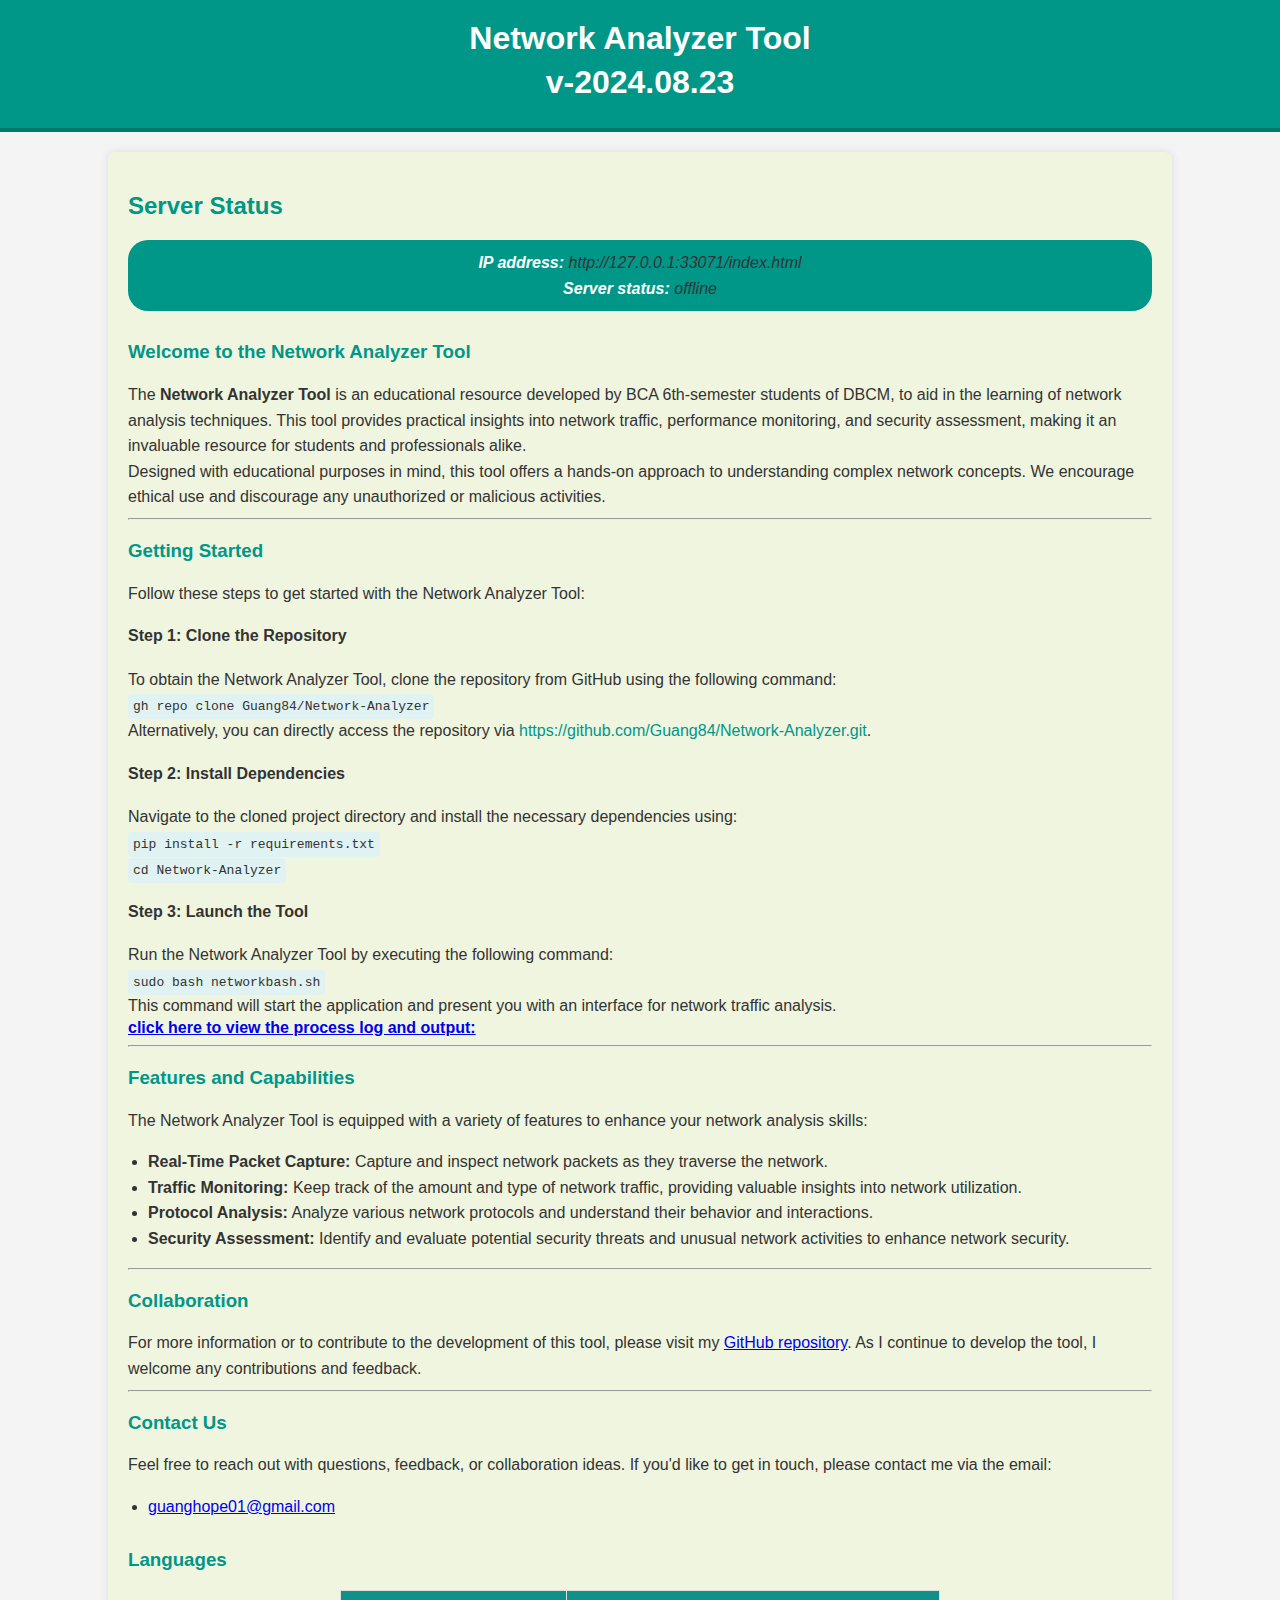
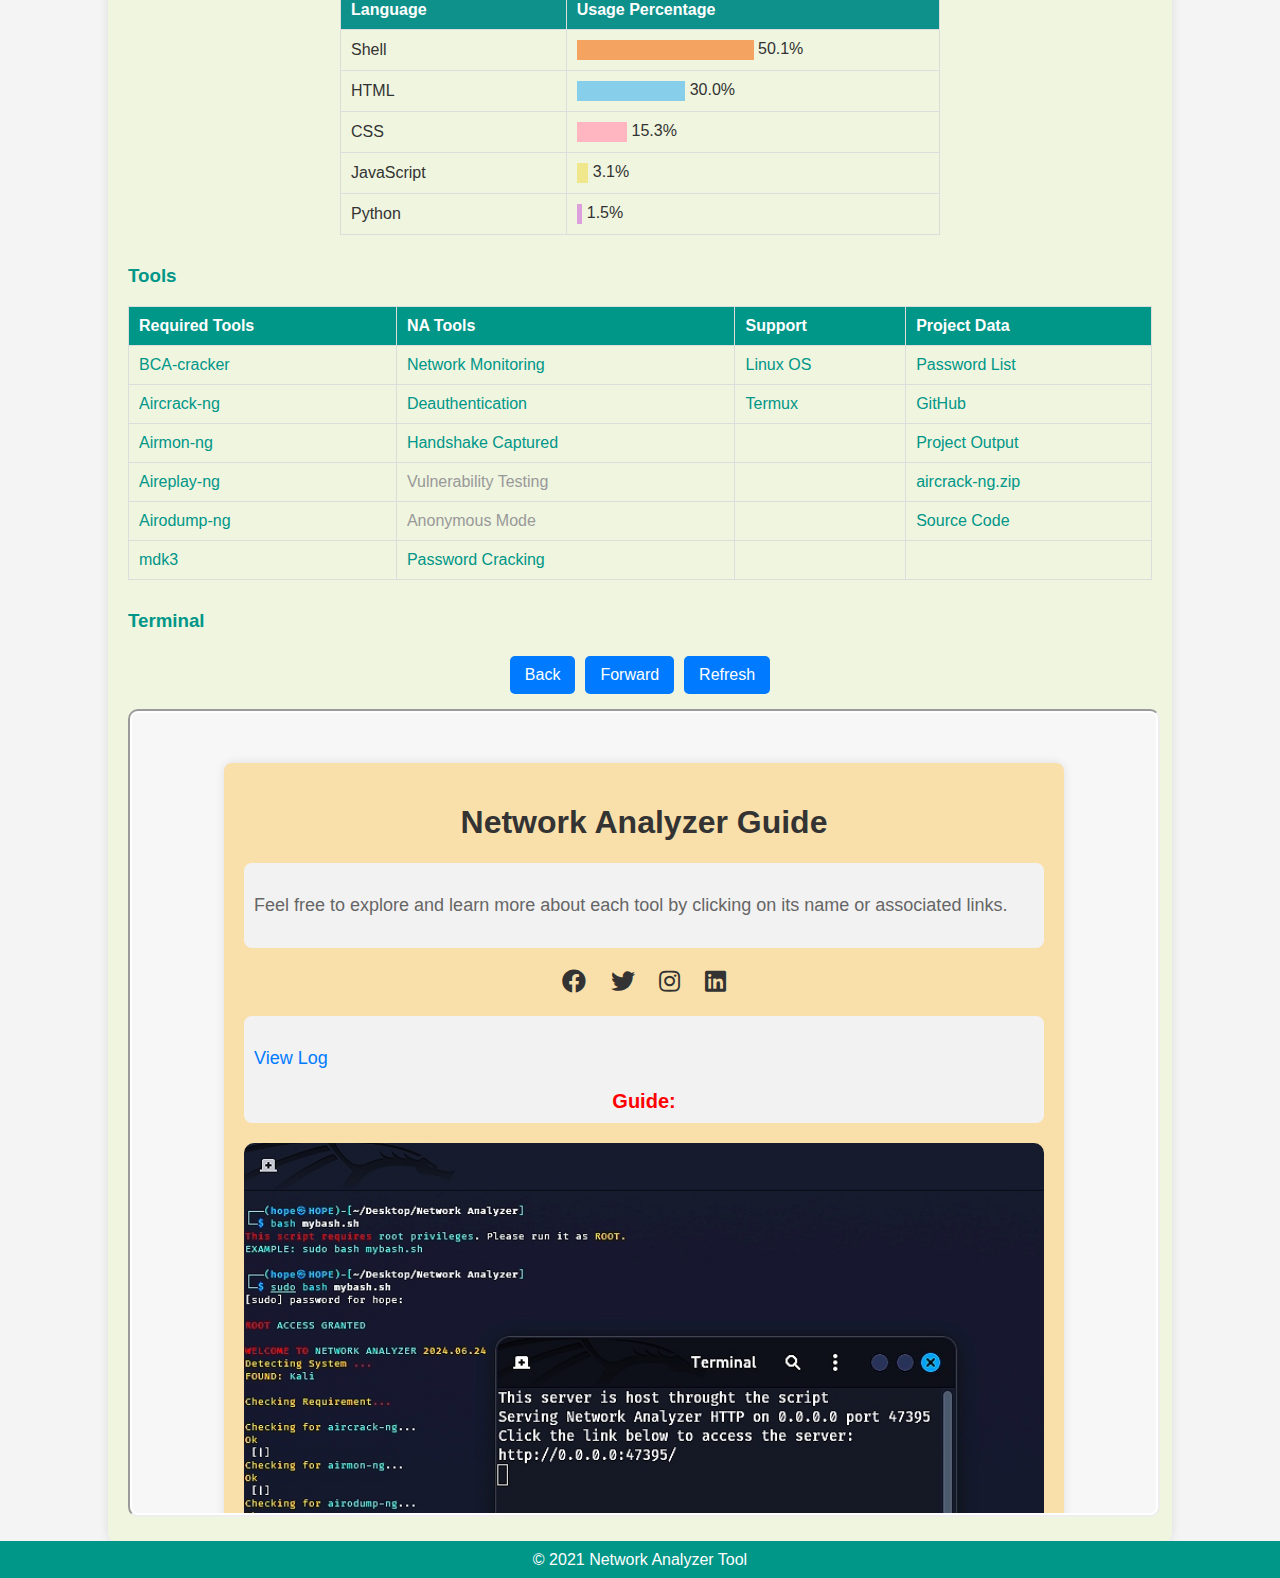
<file: index.html>
<!DOCTYPE html>
<html lang="en">
<head>
    <meta charset="UTF-8">
    <meta name="viewport" content="width=device-width, initial-scale=1.0">
    <title>Network Analyzer Tool</title>
    <link rel="icon" href="./icon/hammer.jpg" type="image/x-icon">
    <link rel="stylesheet" href="./static/css/index.css">
    <link rel="stylesheet" href="./static/css/frame1.css">
    <link rel="stylesheet" href="./static/css/all.css">

</head>
<body>
    <header class="d-flex justify-content-between py-3">
        <h1 class="h3">Network Analyzer Tool
            <p><b>v-</b>2024.08.23</p>
        </h1>
    </header>

    <div class="container">
        <section class="status">
            <h2>Server Status</h2>
            <address id="Status">
                <p><strong>IP address:</strong> <span id="ipadd" class="state"></span></p>
                <p><strong>Server status:</strong> <span id="bstate" class="state"></span></p>
                <script>
                    function getCurrentURL() {
                        return window.location.href;
                    }

                    function checkBrowserStatus() {
                        if (window.location.hostname === "localhost" || window.location.hostname === "127.0.0.1" || window.location.protocol === "file:") {
                            return "offline";
                        } else {
                            return "online";
                        }
                    }

                    function updateInfo() {
                        document.getElementById("ipadd").textContent = getCurrentURL();
                        document.getElementById("bstate").textContent = checkBrowserStatus();
                    }

                    window.onload = updateInfo;
                </script>
            </address>
        </section>
        <section class="application">
            <h3>Welcome to the Network Analyzer Tool</h3>
            <p>The <strong>Network Analyzer Tool</strong> is an educational resource developed by BCA 6th-semester students of DBCM, to aid in the learning of network analysis techniques. This tool provides practical insights into network traffic, performance monitoring, and security assessment, making it an invaluable resource for students and professionals alike.</p>
            <p>Designed with educational purposes in mind, this tool offers a hands-on approach to understanding complex network concepts. We encourage ethical use and discourage any unauthorized or malicious activities.</p>
            <hr>
            <h3>Getting Started</h3>
            <p>Follow these steps to get started with the Network Analyzer Tool:</p>
            <h4>Step 1: Clone the Repository</h4>
            <p>To obtain the Network Analyzer Tool, clone the repository from GitHub using the following command:</p>
            <p class="gitcmd">
                <code>gh repo clone Guang84/Network-Analyzer</code><br> 
                Alternatively, you can directly access the repository via
                <a href="https://github.com/Guang84/Network-Analyzer.git" target="_blank">https://github.com/Guang84/Network-Analyzer.git</a>.
            </p>
            <h4>Step 2: Install Dependencies</h4>
            <p>Navigate to the cloned project directory and install the necessary dependencies using:</p>
            <p class="gitcmd">
                <code>pip install -r requirements.txt</code><br>
                <code>cd Network-Analyzer</code>
            </p>
            <h4>Step 3: Launch the Tool</h4>
            <p>Run the Network Analyzer Tool by executing the following command:</p>
            <p class="gitcmd">
                <code>sudo bash networkbash.sh</code>
            </p>
            <p>This command will start the application and present you with an interface for network traffic analysis.</p>
            <a href="#frame1"><b>click here to view the process log and output:</b></a>
            <hr>
            <h3>Features and Capabilities</h3>
            <p>The Network Analyzer Tool is equipped with a variety of features to enhance your network analysis skills:</p>
            <ul>
                <li><strong>Real-Time Packet Capture:</strong> Capture and inspect network packets as they traverse the network.</li>
                <li><strong>Traffic Monitoring:</strong> Keep track of the amount and type of network traffic, providing valuable insights into network utilization.</li>
                <li><strong>Protocol Analysis:</strong> Analyze various network protocols and understand their behavior and interactions.</li>
                <li><strong>Security Assessment:</strong> Identify and evaluate potential security threats and unusual network activities to enhance network security.</li>
            </ul>
            <hr>
            <h3>Collaboration</h3>
            <p>For more information or to contribute to the development of this tool, please visit my <a href="https://github.com/Guang84?tab=repositories" target="_blank">GitHub repository</a>. As I continue to develop the tool, I welcome any contributions and feedback.</p>
            <hr>
            <h3>Contact Us</h3>
            <p>Feel free to reach out with questions, feedback, or collaboration ideas. If you'd like to get in touch, please contact  me via the  email:</p>
            <ul>
                <li><a href="mailto:guanghope01@gmail.com" class="email">guanghope01@gmail.com</a></li>
            </ul>
        </section>
        <section class="languages-section">
            <h3>Languages</h3>
            <table class="languages">
                <thead>
                    <tr>
                        <th>Language</th>
                        <th>Usage Percentage</th>
                    </tr>
                </thead>
                <tbody>
                    <tr>
                        <td>Shell</td>
                        <td><span class="shell"></span> 50.1%</td>
                    </tr>
                    <tr>
                        <td>HTML</td>
                        <td><span class="html"></span> 30.0%</td>
                    </tr>
                    <tr>
                        <td>CSS</td>
                        <td><span class="css"></span> 15.3%</td>
                    </tr>
                    <tr>
                        <td>JavaScript</td>
                        <td><span class="javascript"></span> 3.1%</td>
                    </tr>
                    <tr>
                        <td>Python</td>
                        <td><span class="python"></span> 1.5%</td>
                    </tr>
                </tbody>
            </table>
        </section>

        <section class="tools-section">
            <h3>Tools</h3>
            <table>
                <thead>
                    <tr>
                        <th>Required Tools</th>
                        <th>NA Tools</th>
                        <th>Support</th>
                        <th>Project Data</th>
                    </tr>
                </thead>
                <tbody>
                    <tr>
                        <td><a href="./BCA cracker/bcacrack.html" target="frame1">BCA-cracker</a></td>
                        <td><a href="https://www.aircrack-ng.org/doku.php?id=airmon-ng" target="_blank">Network Monitoring</a></td>
                        <td><a href="https://www.linux.org/pages/download/" target="_blank">Linux OS</a></td>
                        <td><a href="./public/vulnarability testing/" target="frame1">Password List</a></td>
                    </tr>
                    <tr>
                        <td><a href="https://www.kali.org/tools/aircrack-ng/" target="frame1">Aircrack-ng</a></td>
                        <td><a href="https://www.aircrack-ng.org/doku.php?do=search&id=airmon-ng&q=deauthentication" target="_blank">Deauthentication</a></td>
                        <td><a href="https://termux.dev/en/" target="frame1">Termux</a></td>
                        <td><a href="https://github.com/Guang84/Network-Analyzer.git" target="_blank">GitHub</a></td>
                    </tr>
                    <tr>
                        <td><a href="https://www.kali.org/tools/aircrack-ng/#airmon-ng" target="frame1">Airmon-ng</a></td>
                        <td><a href="https://www.aircrack-ng.org/doku.php?id=airodump-ng" target="_blank">Handshake Captured</a></td>
                        <td></td>
                        <td><a href="./public/project output/" target="frame1">Project Output</a></td>
                    </tr>
                    <tr>
                        <td><a href="https://www.kali.org/tools/aircrack-ng/#aireplay-ng" target="frame1">Aireplay-ng</a></td>
                        <td><a href="" class="nolink">Vulnerability Testing</a></td>
                        <td></td>
                        <td><a href="https://drive.google.com/file/d/1BTEbRuCILFKiC4pWiM9QXu0yCE4m9CBn/view?usp=drivesdk" target="_blank">aircrack-ng.zip</a></td>
                    </tr>
                    <tr>
                        <td><a href="https://www.kali.org/tools/aircrack-ng/#airodump-ng" target="frame1">Airodump-ng</a></td>
                        <td><a href="" class="nolink">Anonymous Mode</a></td>
                        <td></td>
                        <td><a href="./public/source_code/" target="frame1">Source Code</a></td>
                    </tr>
                    <tr>
                        <td><a href="https://www.kali.org/tools/mdk3/" target="frame1">mdk3</a></td>
                        <td><a href="https://www.aircrack-ng.org/doku.php?id=aircrack-ng&s[]=password&s[]=cracking" target="_blank">Password Cracking</a></td>
                        <td></td>
                        <td></td>
                    </tr>
                </tbody>
            </table>
        </section>

        <section id="output">
            <h3 class="terminal">Terminal <span id="browserState" class="state"></span></h3>
            <div class="framebutton">
                <button type="button" onclick="goBack()">Back</button>
                <button type="button" onclick="goForward()">Forward</button>
                <button type="button" onclick="refresh()">Refresh</button>
            </div>
            <iframe id="frame1" name="frame1" src="./framepage.html"></iframe>
            <script>
                function goBack() {
                    var iframe = document.getElementById('frame1');
                    if (iframe.contentWindow.history && iframe.contentWindow.history.length > 0) {
                        iframe.contentWindow.history.back();
                    }
                }
                
                function goForward() {
                    var iframe = document.getElementById('frame1');
                    if (iframe.contentWindow.history && iframe.contentWindow.history.length > 0) {
                        iframe.contentWindow.history.forward();
                    }
                }
                
                function refresh() {
                    var iframe = document.getElementById('frame1');
                    iframe.contentWindow.location.reload();
                }
                
                window.goBack = goBack;
                window.goForward = goForward;
                window.refresh = refresh;
            </script>
        </section>
    </div>
    <footer>
        &copy; 2021 Network Analyzer Tool
    </footer>
</body>
</html>
</file>
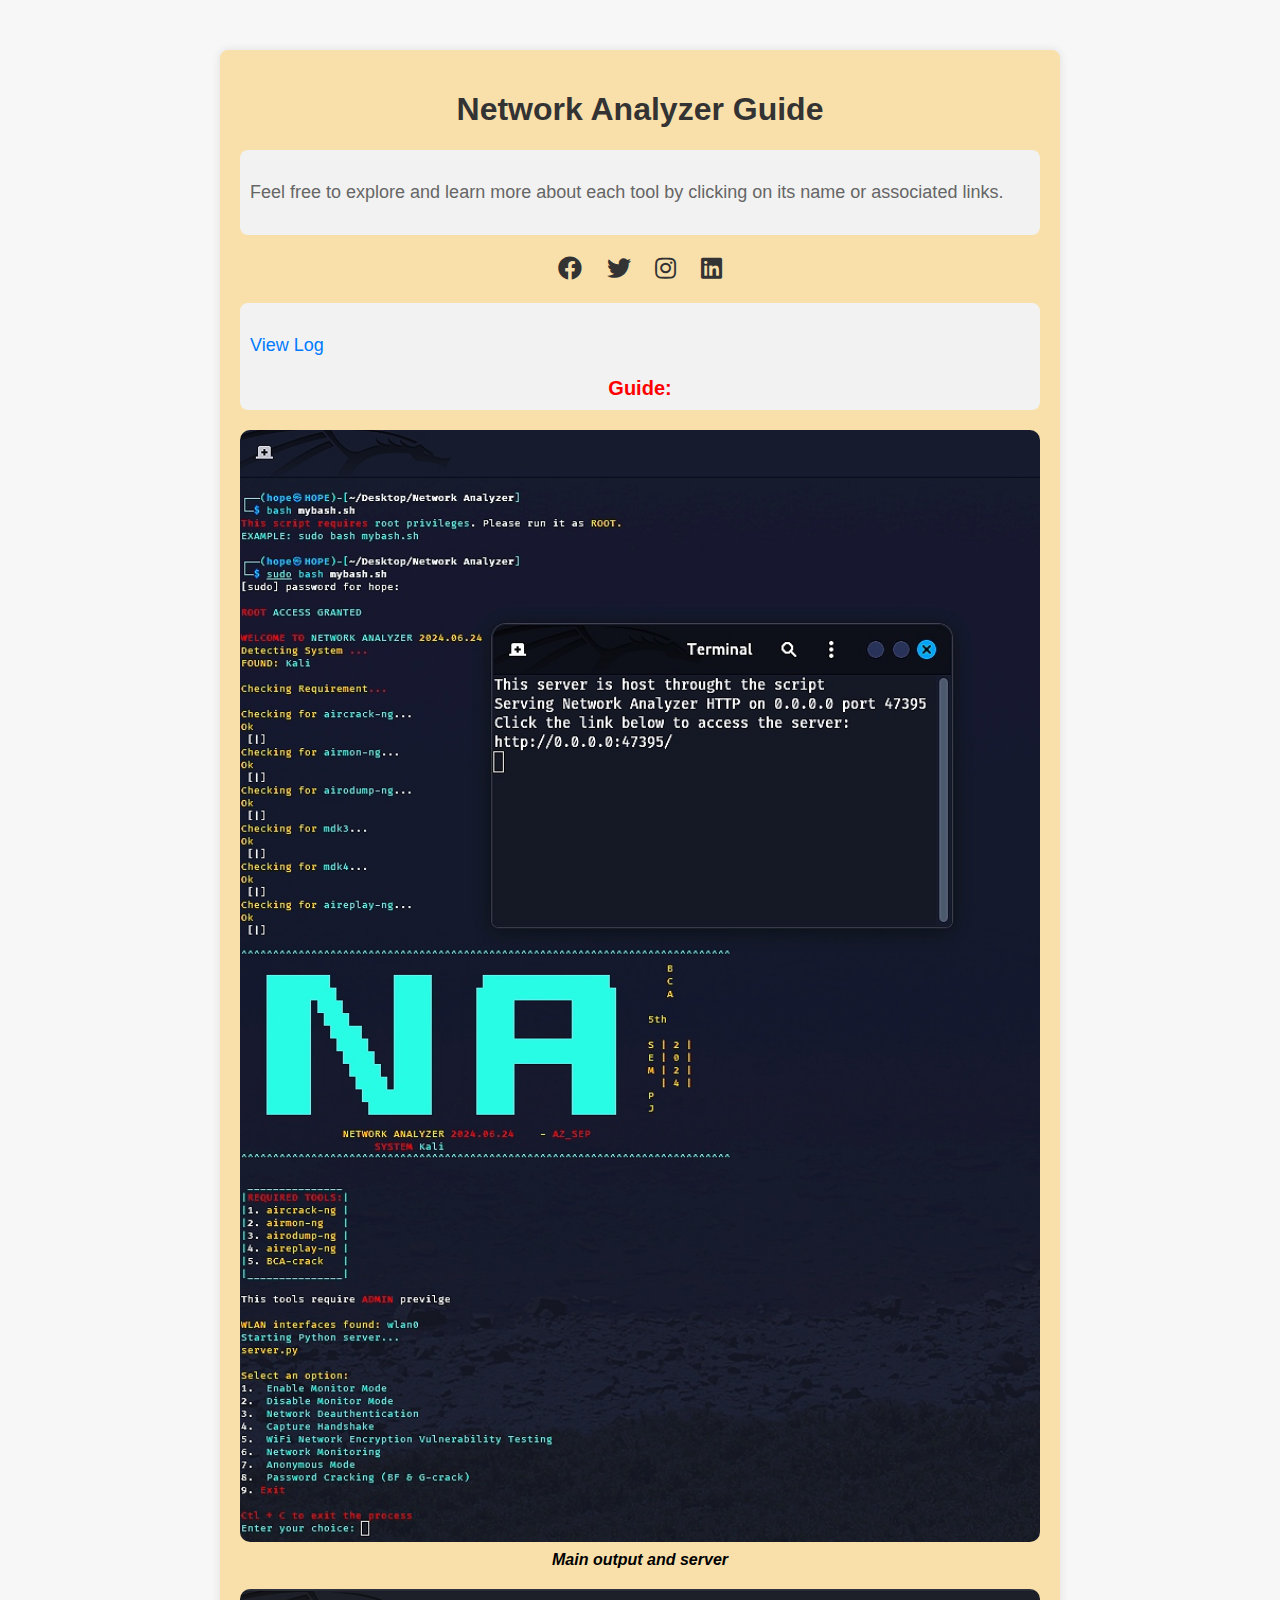
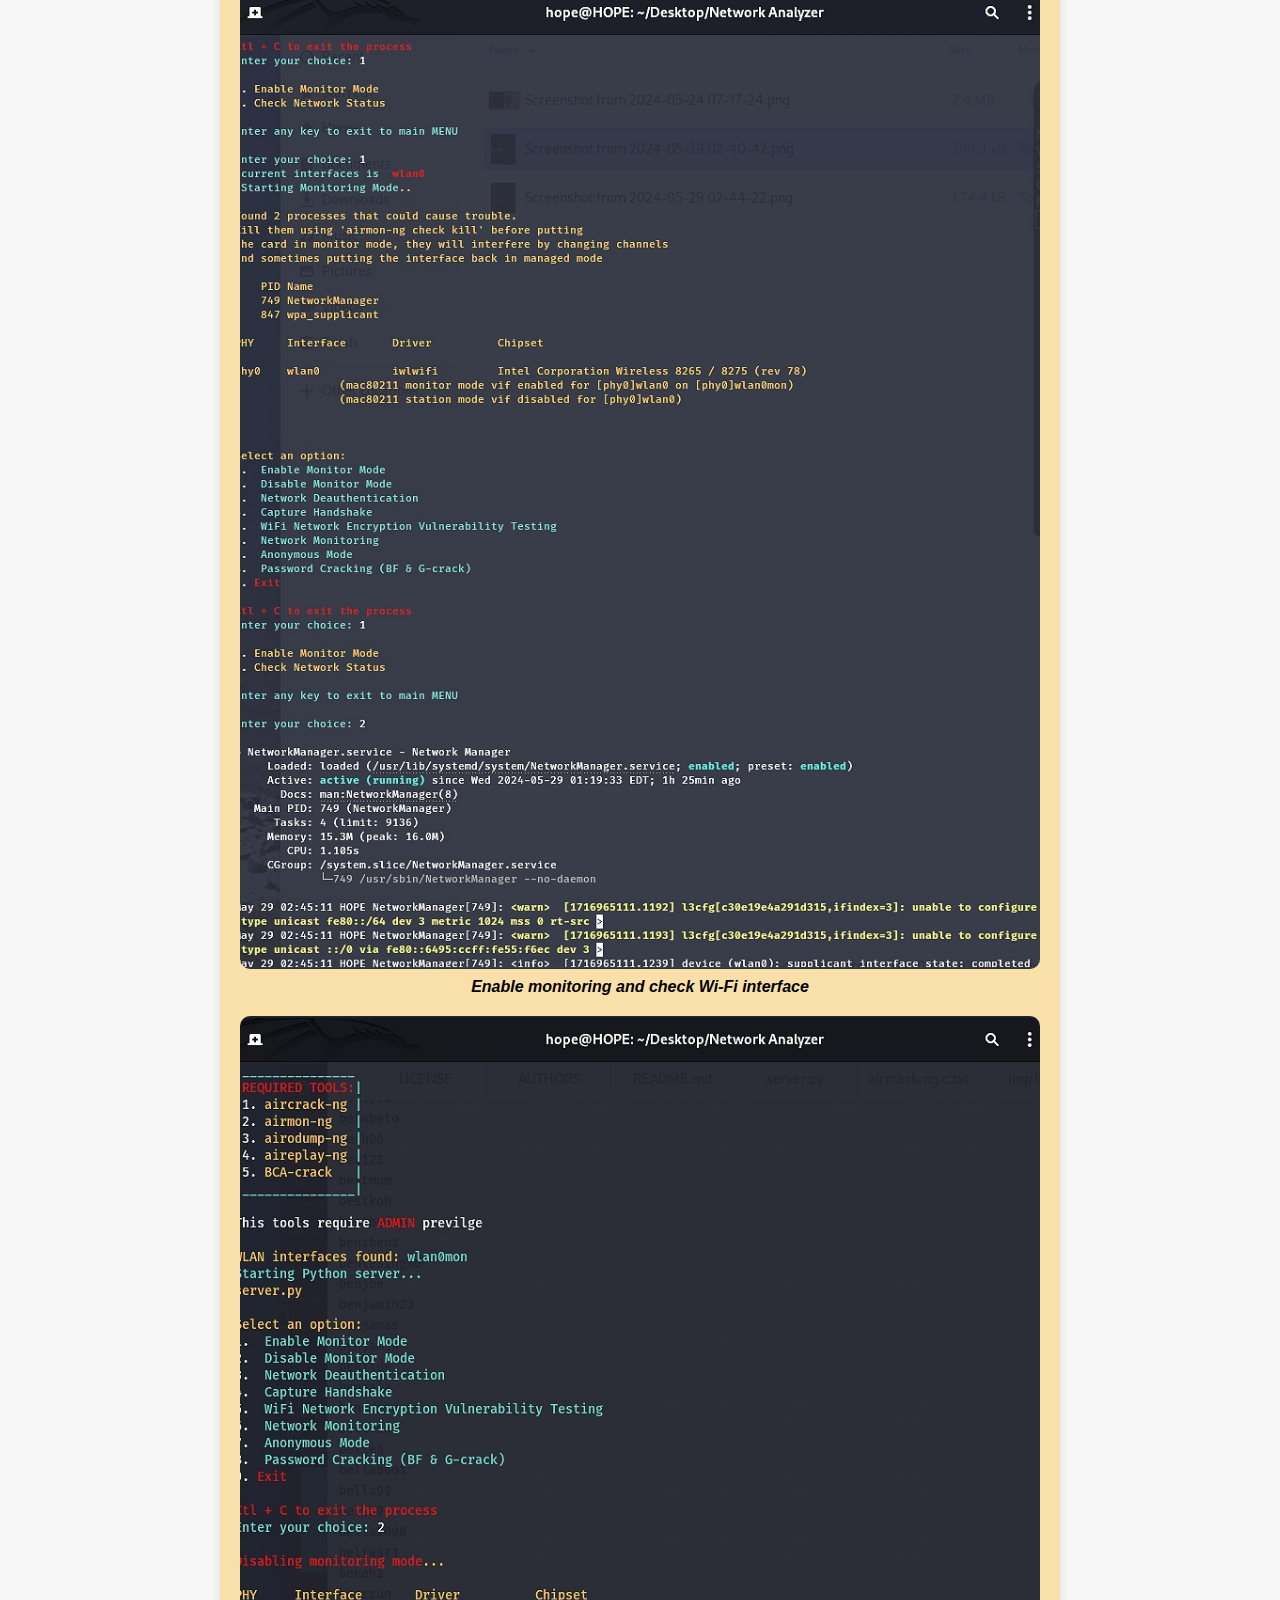
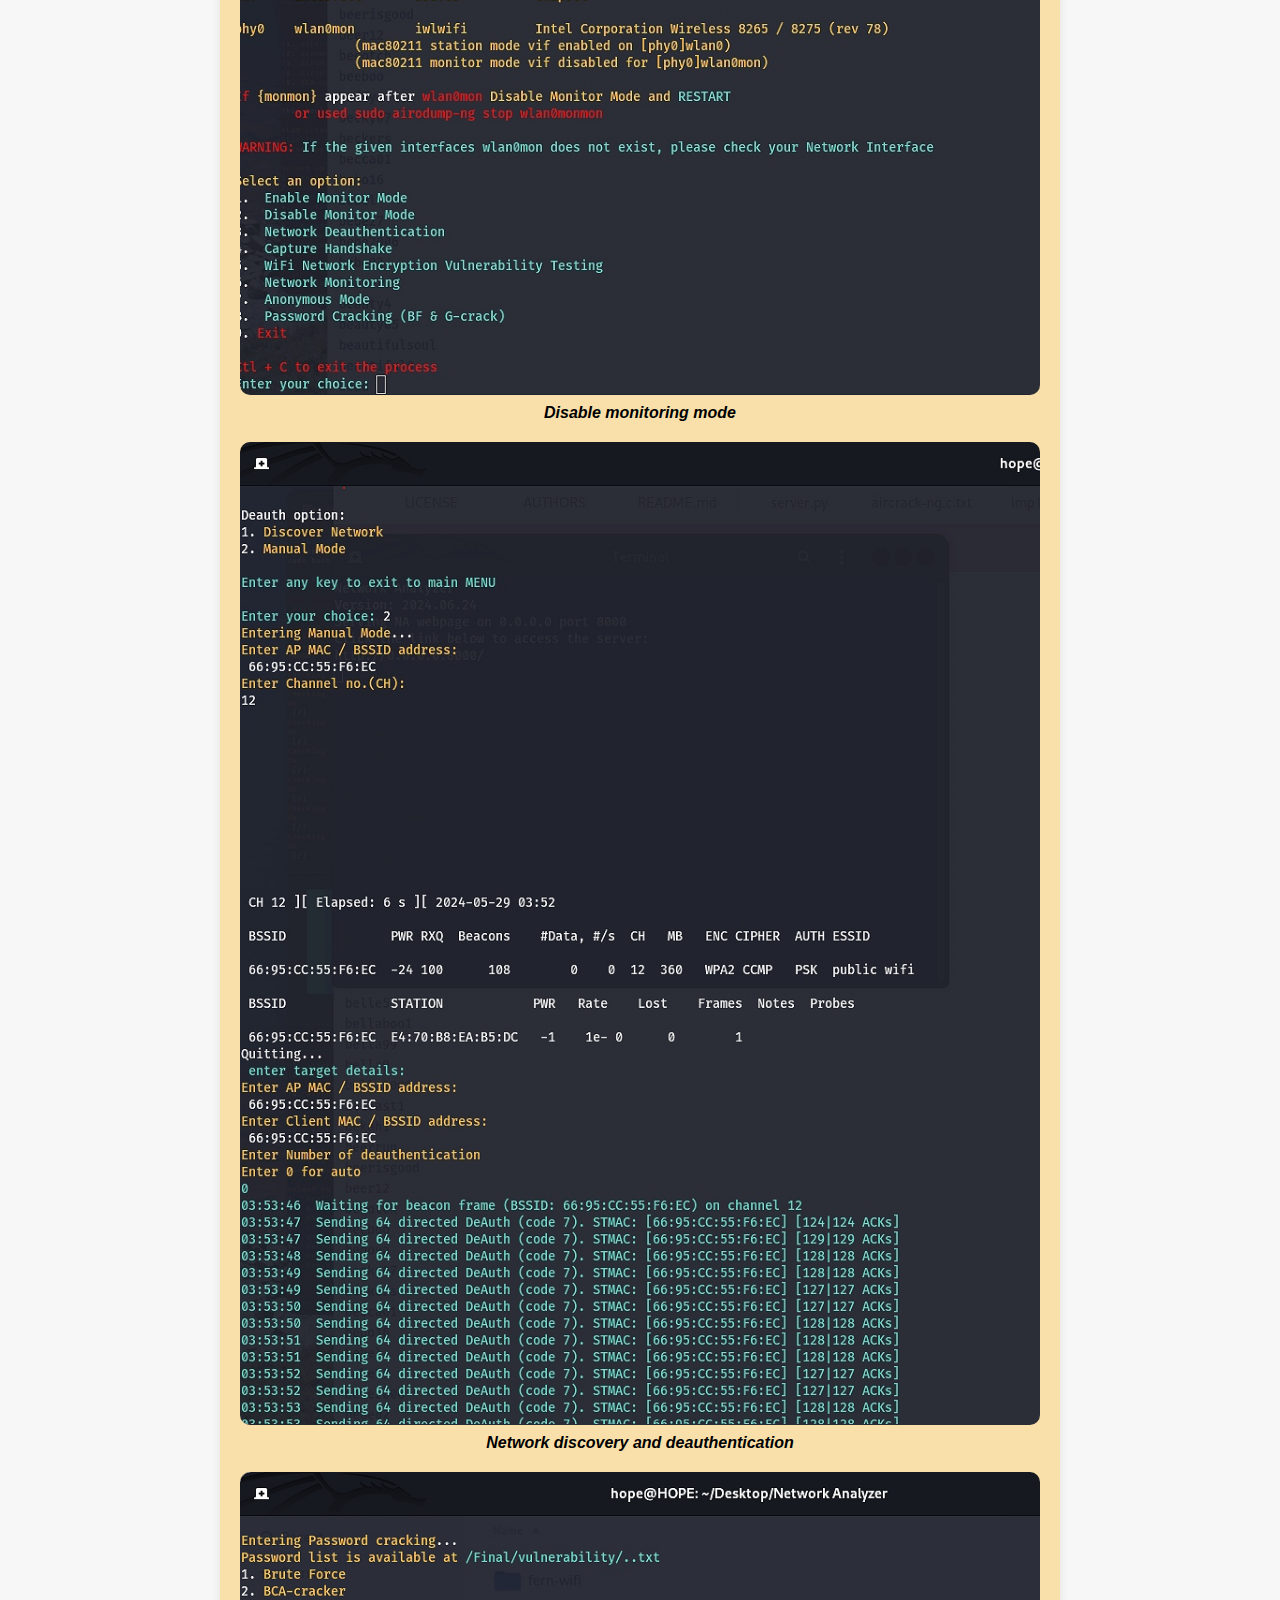
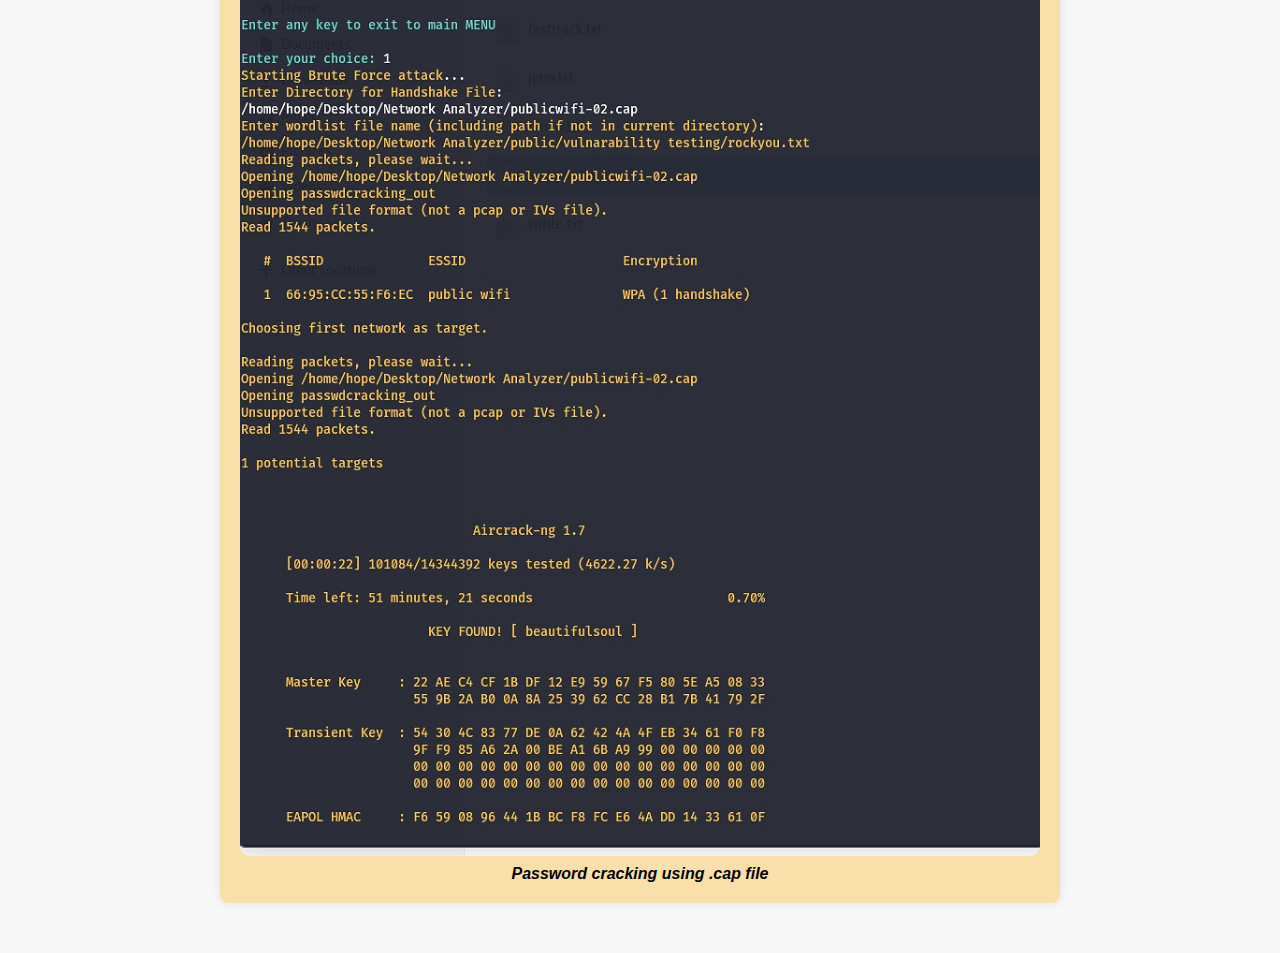
<file: framepage.html>
<!DOCTYPE html>
<html lang="en">
<head>
    <meta charset="UTF-8">
    <meta name="viewport" content="width=device-width, initial-scale=1.0">
    <title>Guide Frame</title>
    <link rel="stylesheet" href="https://cdnjs.cloudflare.com/ajax/libs/font-awesome/5.15.4/css/all.min.css">
    <style>
        body {
            font-family: Arial, sans-serif;
            margin: 0;
            padding: 0;
            background-color: #f7f7f7;
        }
        .container {
            max-width: 800px;
            margin: 50px auto;
            padding: 20px;
            background-color: #ffae004f;
            border-radius: 8px;
            box-shadow: 0 0 10px rgba(0, 0, 0, 0.1);
        }
        h1, h2 {
            text-align: center;
            color: #333;
        }
        p {
            color: #666;
            font-size: 18px;
            line-height: 1.6;
        }
        .instruction {
            margin-top: 20px;
            padding: 10px;
            background-color: #f2f2f2;
            border-radius: 8px;
        }
        .instruction b {
            display: block;
            text-align: center;
            color: red;
            font-size: 20px;
        }
        .instruction a {
            font-size: 18px;
            color: #007bff;
            text-decoration: none;
        }
        .instruction a:hover {
            text-decoration: underline;
        }
        img {
            width: 100%;
            height: auto;
            border-radius: 10px;
            margin-top: 20px;
        }
        figcaption {
            font-style: oblique;
            text-align: center;
            font-weight: 700;
            color: black;
            margin-top: 5px;
        }
        .social-icons {
            text-align: center;
            margin-top: 20px;
        }
        .social-icons a {
            color: #333;
            text-decoration: none;
            font-size: 24px;
            margin: 0 10px;
            transition: transform 0.3s ease-in-out;
        }
        .social-icons a:hover {
            transform: scale(1.2);
        }
    </style>
</head>
<body>

<div class="container">
    <h1>Network Analyzer Guide</h1>
    <div class="instruction">
        <p>Feel free to explore and learn more about each tool by clicking on its name or associated links.</p>
    </div>

    <div class="social-icons">
        <a href="#" aria-label="Facebook"><i class="fab fa-facebook"></i></a>
        <a href="#" aria-label="Twitter"><i class="fab fa-twitter"></i></a>
        <a href="https://www.instagram.com/im_imagi.nation?igsh=MTR3OWFta243MDUwdw==" target="_blank" aria-label="Instagram"><i class="fab fa-instagram"></i></a>
        <a href="#" aria-label="LinkedIn"><i class="fab fa-linkedin"></i></a>
    </div>

    <div class="instruction">
        <p><a href="./process.txt" target="_self">View Log</a></p>
        <b>Guide:</b>
    </div>

    <img src="./public/project output/new/1716920164891.jpg" alt="Main Output and Server">
    <figcaption>Main output and server</figcaption>
    <img src="./public/project output/new/1716971228112.jpg" alt="Enable Monitoring and Check Wi-Fi Interface">
    <figcaption>Enable monitoring and check Wi-Fi interface</figcaption>
    <img src="./public/project output/new/1716971228101.jpg" alt="Disable Monitoring Mode">
    <figcaption>Disable monitoring mode</figcaption>
    <img src="./public/project output/new/1716971228105.jpg" alt="Network Discovery and Deauthentication">
    <figcaption>Network discovery and deauthentication</figcaption>
    <img src="./public/project output/new/1716971228109.jpg" alt="Password Cracking Using .cap File">
    <figcaption>Password cracking using .cap file</figcaption>
</div>

</body>
</html>
</file>
<file: static/css/index.css>
body {
    font-family: Arial, sans-serif;
    color: #333;
    background-color: #f4f4f4;
    margin: 0;
    padding: 0;
    display: flex;
    flex-direction: column;
    min-height: 100vh;
}

header {
    background-color: #009688;
    color: white;
    padding: 20px 0;
    text-align: center;
    border-bottom: 4px solid #00796b;
}

header h1 {
    margin: 0;
    font-size: 2em;
}

header p {
    margin: 0;
    font-weight: bold;
}

.container {
    width: 80%;
    margin: auto;
    padding: 20px;
    background: rgba(207, 255, 76, 0.123);
    box-shadow: 0 0 10px rgba(0, 0, 0, 0.1);
    border-radius: 8px;
    margin-top: 20px;
}

.container address{
    background-color: #009688;
    border-radius: 20px;
    padding: 10px;
    text-align: center;

}
address strong{
    color: rgb(255, 255, 255);
}
h2, h3 {
    color: #009688;
}

h3 {
    margin-top: 20px;
}

p, ul {
    line-height: 1.6;
}

ul {
    padding-left: 20px;
}

.status, .application, .features, .download, .contact, .languages-section, .tools-section {
    margin-bottom: 30px;
}

.status p, .application p {
    margin: 0;
}

.gitcmd code {
    background-color: #e0f2f1;
    padding: 5px;
    border-radius: 4px;
}

.gitcmd a {
    color: #009688;
    text-decoration: none;
}

.download a {
    color: #009688;
    text-decoration: none;
    font-weight: bold;
}

.contact ul {
    list-style: none;
    padding: 0;
}

.contact li {
    margin-bottom: 10px;
}

.contact a {
    color: #009688;
    text-decoration: none;
}

.languages-section table, .tools-section table {
    width: 100%;
    border-collapse: collapse;
    margin-top: 10px;
}

.languages-section th, .tools-section th, .languages-section td, .tools-section td {
    padding: 10px;
    border: 1px solid #ddd;
    text-align: left;
}

.languages-section th, .tools-section th {
    background-color: #009688;
    color: white;
}

.tools-section td a {
    color: #009688;
    text-decoration: none;
}

.tools-section td a.nolink {
    color: #999;
}
footer {
    background-color: #009688;
    color: white;
    text-align: center;
    padding: 10px 0;
    margin-top: auto;
}
</file>
<file: static/css/frame1.css>
#frame1 {
    width: 100%;
    min-height: 800px;
    overflow: auto;
    padding: 2px;
    border-radius: 10px;
    max-height: 800px;
    background-color: #fff;
    color: #666;
}

.framebutton {
    display: flex;
    align-items: center;
    justify-content: center;
    margin-bottom: 10px;
}

.framebutton button {
    margin: 5px;
    padding: 10px 15px;
    border: none;
    background-color: #007bff;
    color: white;
    cursor: pointer;
    border-radius: 5px;
    font-size: 1em;
}

.framebutton button:hover {
    background-color: #0056b3;
}
</file>
<file: static/css/all.css>
.languages {
    width: 100%;
    max-width: 600px;
    margin: 20px auto;
    border-collapse: collapse;
    text-align: left;
}
.languages th, .languages td {
    padding: 10px;
    border: 1px solid #ddd;
}
.languages th {
    background-color: #0e918b;
}
.languages td span {
    display: inline-block;
    height: 20px;
    vertical-align: middle;
}
.shell { background-color: #f4a460; width: 50.2%; }
.html { background-color: #87ceeb; width: 30.8%; }
.css { background-color: #ffb6c1; width: 14.3%; }
.javascript { background-color: #f0e68c; width: 3.3%; }
.python { background-color: #dda0dd; width: 1.6%; }
</file>
